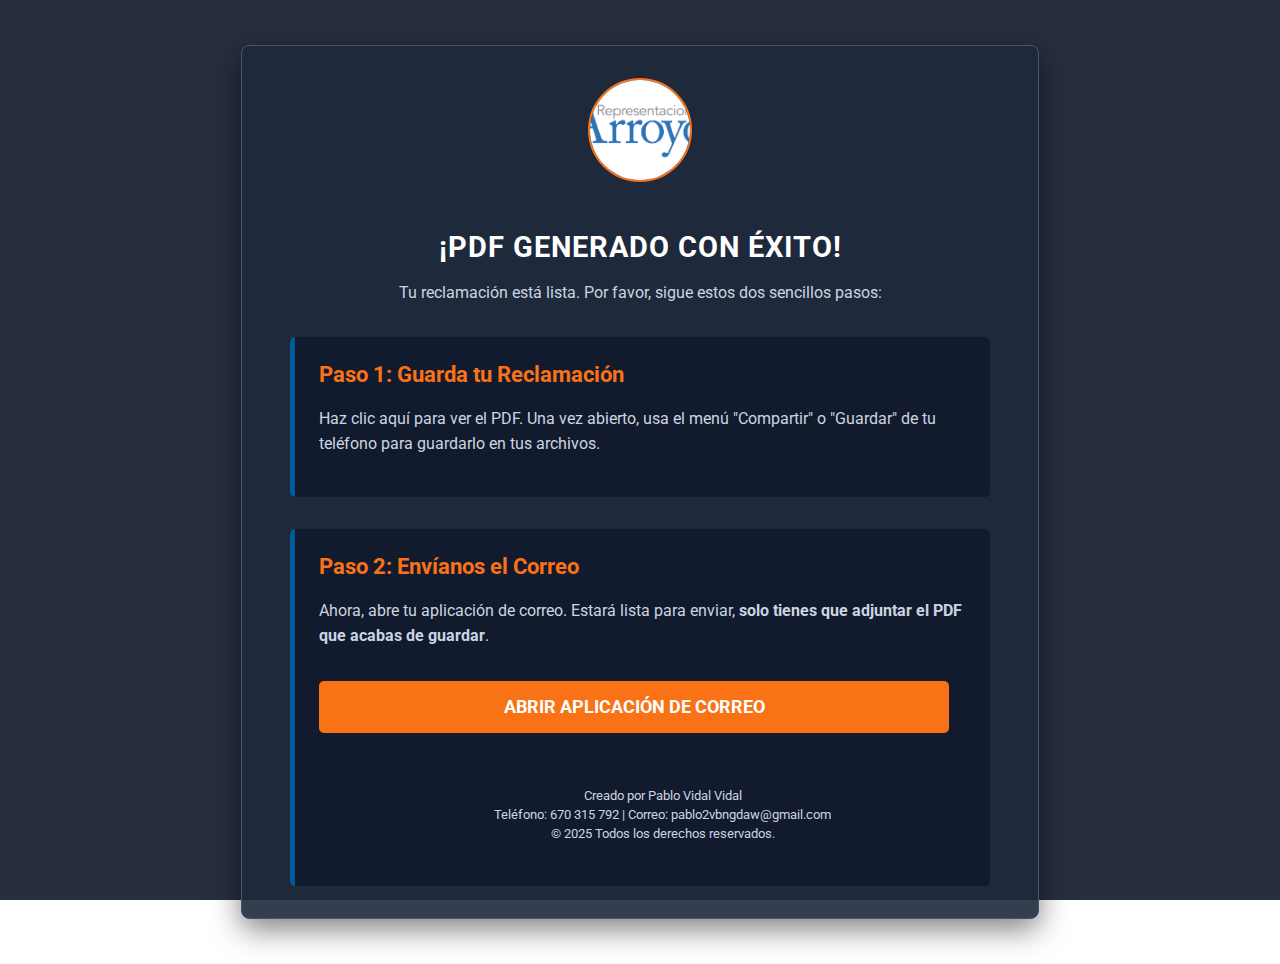
<file: confirmacion.html>
<!DOCTYPE html>
<html lang="es">
<head>
    <meta charset="UTF-8">
    <meta name="viewport" content="width=device-width, initial-scale=1.0">
    <title>Reclamación Generada - Representaciones Arroyo</title>
    <link rel="stylesheet" href="css/confirmacion.css">
</head>
<body>
    <div class="confirm-container">
        <img src="img/logo.jpg" alt="Logo Representaciones Arroyo" class="logo">
        <h1>¡PDF Generado con Éxito!</h1>
        <p>
            Tu reclamación está lista. Por favor, sigue estos dos sencillos pasos:
        </p>

        <!-- PASO 1: VER Y GUARDAR EL PDF -->
        <div class="step">
            <h2>Paso 1: Guarda tu Reclamación</h2>
            <p>Haz clic aquí para ver el PDF. Una vez abierto, usa el menú "Compartir" o "Guardar" de tu teléfono para guardarlo en tus archivos.</p>
            <a href="#" id="viewPdfButton" class="btn-accion btn-ver-pdf" style="display: none;">Ver y Guardar PDF</a>
            <p id="pdfError" style="display: none; color: #ffcc00;">No se encontró el PDF. Por favor, vuelve atrás y genera la reclamación de nuevo.</p>
        </div>

        <!-- PASO 2: ENVIAR EL CORREO -->
        <div class="step">
            <h2>Paso 2: Envíanos el Correo</h2>
            <p>Ahora, abre tu aplicación de correo. Estará lista para enviar, <strong>solo tienes que adjuntar el PDF que acabas de guardar</strong>.</p>
            <a href="#" id="mailtoLink" class="btn-accion btn-correo">Abrir Aplicación de Correo</a>
            <footer style="text-align: center; padding: 20px; color: #cbd5e1;">
                <small>
                    Creado por Pablo Vidal Vidal <br>
                    Teléfono: 670 315 792 | Correo: pablo2vbngdaw@gmail.com <br>
                    &copy; 2025 Todos los derechos reservados.
                </small>
            </footer>
        </div>
    </div>

    

    <script src="js/confirmacion.js"></script>
</body>
</html>
</file>
<file: css/confirmacion.css>
/* --- Estilos para la página de confirmación --- */
@import url('https://fonts.googleapis.com/css2?family=Roboto:wght@400;700&display=swap');

body {
    font-family: 'Roboto', sans-serif;
    background: linear-gradient(rgba(15, 23, 42, 0.9), rgba(15, 23, 42, 0.9)), url(https://www.publicdomainpictures.net/pictures/320000/velka/background-15814524273L3.jpg);
    background-size: cover;
    background-attachment: fixed;
    color: #f1f5f9;
    margin: 0;
    padding: 2rem;
    display: flex;
    flex-direction: column; /* Cambiado para alinear el footer */
    justify-content: center;
    align-items: center;
    min-height: 100vh;
    text-align: center;
}

.confirm-container {
    background-color: rgba(30, 41, 59, 0.9);
    padding: 2rem 3rem;
    border-radius: 8px;
    border: 1px solid #475569;
    box-shadow: 0 10px 30px rgba(0, 0, 0, 0.5);
    width: 100%;
    max-width: 700px;
}

.logo {
    width: 100px; /* Reducido para móviles */
    height: 100px;
    border-radius: 50%;
    object-fit: cover;
    border: 2px solid #f97316;
    margin-bottom: 1.5rem;
}

h1 {
    color: #fff;
    text-transform: uppercase;
    letter-spacing: 1px;
    font-size: 1.8rem;
    margin-bottom: 1rem;
}

p {
    font-size: 1rem;
    line-height: 1.6;
    color: #cbd5e1;
}

/* --- NUEVOS ESTILOS PARA LOS PASOS --- */
.step {
    margin-top: 2rem;
    padding: 1.5rem;
    background-color: rgba(15, 23, 42, 0.8);
    border-radius: 5px;
    border-left: 5px solid #005A9C; /* Azul para consistencia */
    text-align: left;
}

.step h2 {
    margin-top: 0;
    color: #f97316; /* Naranja */
    font-size: 1.4em;
}

.btn-accion {
    display: inline-block;
    width: 90%;
    margin-top: 1rem;
    padding: 1rem 1.5rem;
    border: none;
    border-radius: 5px;
    cursor: pointer;
    font-size: 1.1em;
    font-weight: bold;
    text-transform: uppercase;
    text-decoration: none;
    text-align: center;
    transition: all 0.3s ease;
}

.btn-ver-pdf {
    background-color: #005A9C; /* Azul */
    color: #fff;
}
.btn-ver-pdf:hover {
    background-color: #004170;
}

.btn-correo {
    background-color: #f97316; /* Naranja */
    color: #fff;
}
.btn-correo:hover {
    background-color: #ea580c;
}

footer {
    width: 100%;
    max-width: 700px;
    margin-top: 2rem;
}
</file>
